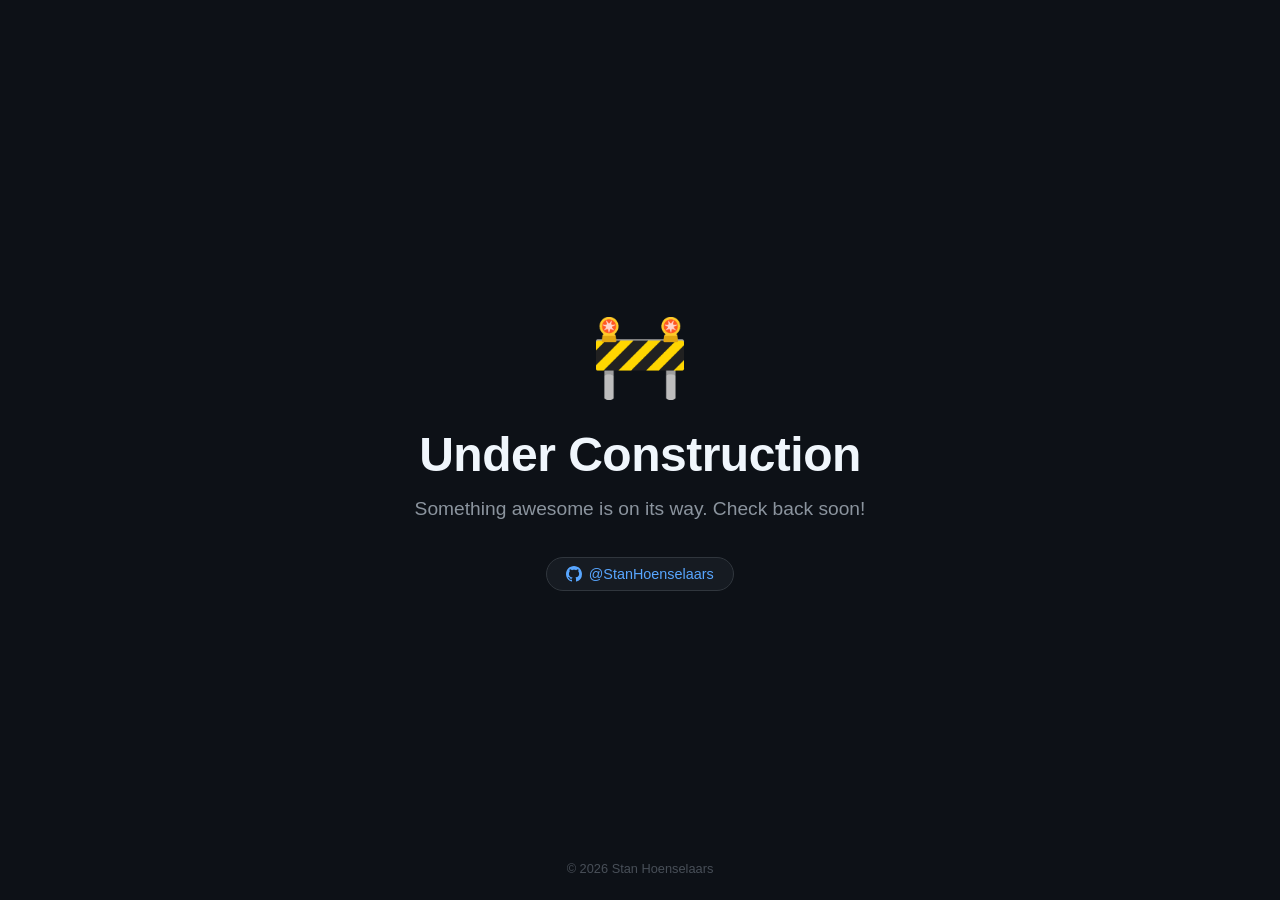
<file: index.html>
<!DOCTYPE html>
<html lang="en">
<head>
  <meta charset="UTF-8" />
  <meta name="viewport" content="width=device-width, initial-scale=1.0" />
  <title>Under Construction – StanHoenselaars.github.io</title>
  <style>
    *, *::before, *::after {
      box-sizing: border-box;
      margin: 0;
      padding: 0;
    }

    body {
      min-height: 100vh;
      display: flex;
      flex-direction: column;
      align-items: center;
      justify-content: center;
      background: #0d1117;
      color: #c9d1d9;
      font-family: -apple-system, BlinkMacSystemFont, "Segoe UI", Roboto,
        Helvetica, Arial, sans-serif;
      text-align: center;
      padding: 2rem;
    }

    .icon {
      font-size: 5rem;
      margin-bottom: 1.5rem;
      animation: bounce 1.8s ease-in-out infinite;
    }

    @keyframes bounce {
      0%, 100% { transform: translateY(0); }
      50%       { transform: translateY(-14px); }
    }

    h1 {
      font-size: clamp(1.8rem, 5vw, 3rem);
      font-weight: 700;
      color: #f0f6fc;
      margin-bottom: 0.75rem;
      letter-spacing: -0.5px;
    }

    p {
      font-size: clamp(1rem, 2.5vw, 1.2rem);
      color: #8b949e;
      max-width: 480px;
      line-height: 1.6;
      margin-bottom: 2rem;
    }

    .badge {
      display: inline-flex;
      align-items: center;
      gap: 0.4rem;
      background: #161b22;
      border: 1px solid #30363d;
      border-radius: 2rem;
      padding: 0.5rem 1.2rem;
      font-size: 0.9rem;
      color: #58a6ff;
      text-decoration: none;
      transition: border-color 0.2s, color 0.2s;
    }

    .badge:hover {
      border-color: #58a6ff;
      color: #79c0ff;
    }

    footer {
      position: absolute;
      bottom: 1.5rem;
      font-size: 0.8rem;
      color: #484f58;
    }
  </style>
</head>
<body>
  <div class="icon" role="img" aria-label="Construction worker">🚧</div>
  <h1>Under Construction</h1>
  <p>Something awesome is on its way. Check back soon!</p>
  <a class="badge" href="https://github.com/StanHoenselaars" target="_blank" rel="noopener">
    <svg width="16" height="16" viewBox="0 0 16 16" fill="currentColor" aria-hidden="true">
      <path d="M8 0C3.58 0 0 3.58 0 8c0 3.54 2.29 6.53 5.47 7.59.4.07.55-.17.55-.38
        0-.19-.01-.82-.01-1.49-2.01.37-2.53-.49-2.69-.94-.09-.23-.48-.94-.82-1.13
        -.28-.15-.68-.52-.01-.53.63-.01 1.08.58 1.23.82.72 1.21 1.87.87 2.33.66
        .07-.52.28-.87.51-1.07-1.78-.2-3.64-.89-3.64-3.95 0-.87.31-1.59.82-2.15
        -.08-.2-.36-1.02.08-2.12 0 0 .67-.21 2.2.82.64-.18 1.32-.27 2-.27
        .68 0 1.36.09 2 .27 1.53-1.04 2.2-.82 2.2-.82.44 1.1.16 1.92.08 2.12
        .51.56.82 1.27.82 2.15 0 3.07-1.87 3.75-3.65 3.95.29.25.54.73.54 1.48
        0 1.07-.01 1.93-.01 2.2 0 .21.15.46.55.38A8.013 8.013 0 0016 8c0-4.42-3.58-8-8-8z"/>
    </svg>
    @StanHoenselaars
  </a>
  <footer>© <span id="yr"></span> Stan Hoenselaars</footer>
  <script>
    document.getElementById('yr').textContent = new Date().getFullYear();
  </script>
</body>
</html>
</file>
